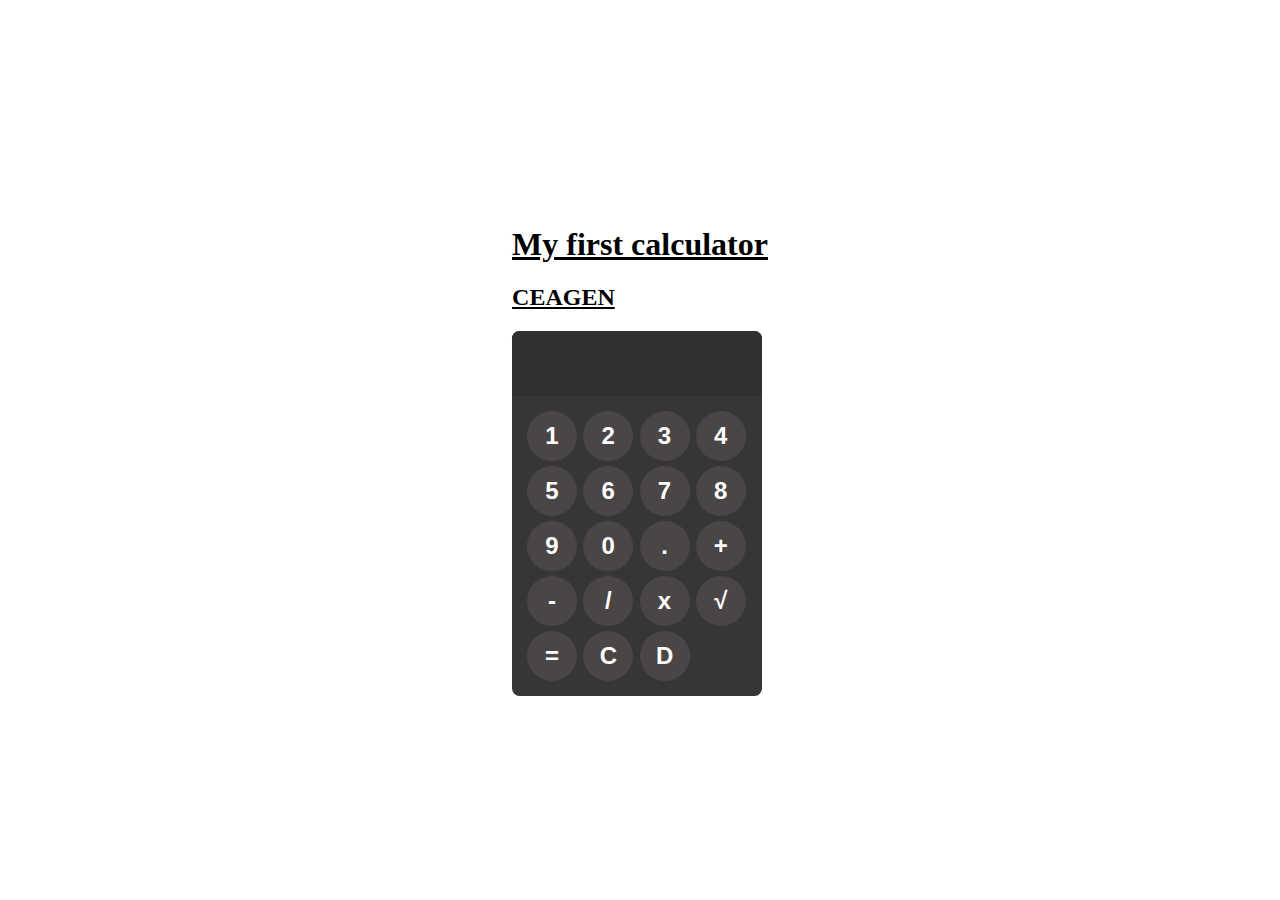
<file: Portfolio/Calculator/main.html>
<!DOCTYPE html>
<html lang="en">
<head>
    <meta charset="UTF-8">
    <meta name="viewport" content="width=device-width, initial-scale=1.0">
    <title>Calculator</title>
    <link rel="stylesheet" href="css/style.css">
    <script type="text/javascript" src="Script/script.js"></script>
</head>
<body>
    <div class="main-div">
        <h1>My first calculator</h1>
        <h2>CEAGEN</h2>
        <div class="calculator">
            <input id="display" readonly>
            <div id="num">
                <button onclick="appendToDisplay('1')">1</button>
                <button onclick="appendToDisplay('2')">2</button>
                <button onclick="appendToDisplay('3')">3</button>
                <button onclick="appendToDisplay('4')">4</button>
                <button onclick="appendToDisplay('5')">5</button>
                <button onclick="appendToDisplay('6')">6</button>
                <button onclick="appendToDisplay('7')">7</button>
                <button onclick="appendToDisplay('8')">8</button>
                <button onclick="appendToDisplay('9')">9</button>
                <button onclick="appendToDisplay('0')">0</button>
                <button onclick="appendToDisplay('.')">.</button>
                <button onclick="appendToDisplay('+')">+</button>
                <button onclick="appendToDisplay('-')">-</button>
                <button onclick="appendToDisplay('/')">/</button>
                <button onclick="appendToDisplay('*')">x</button>
                <button onclick=sqrt()>√</button>
                <button onclick="calculate()">=</button>
                <button onclick="clearDisplay()">C</button>
                <button onclick="deleteDisplay()">D</button>
            </div>
        </div>
    </div>
</body>
</html>
</file>
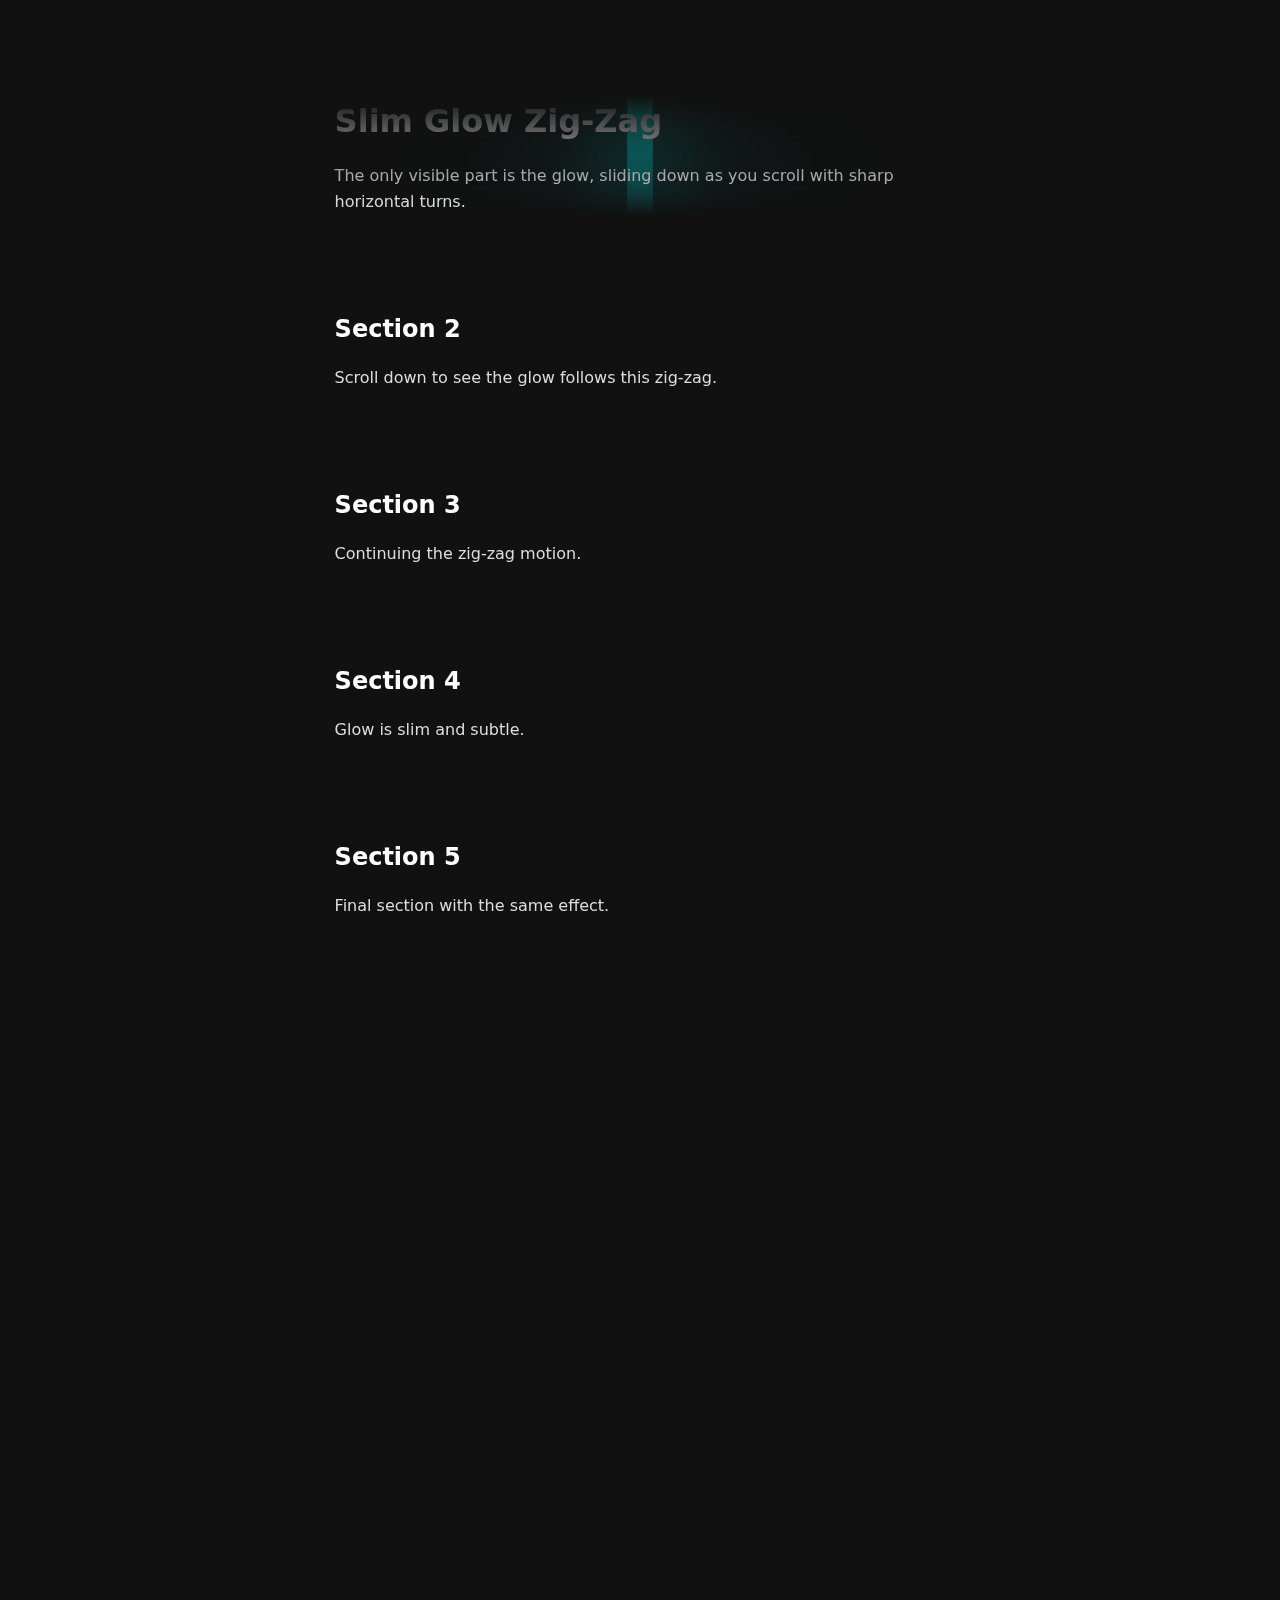
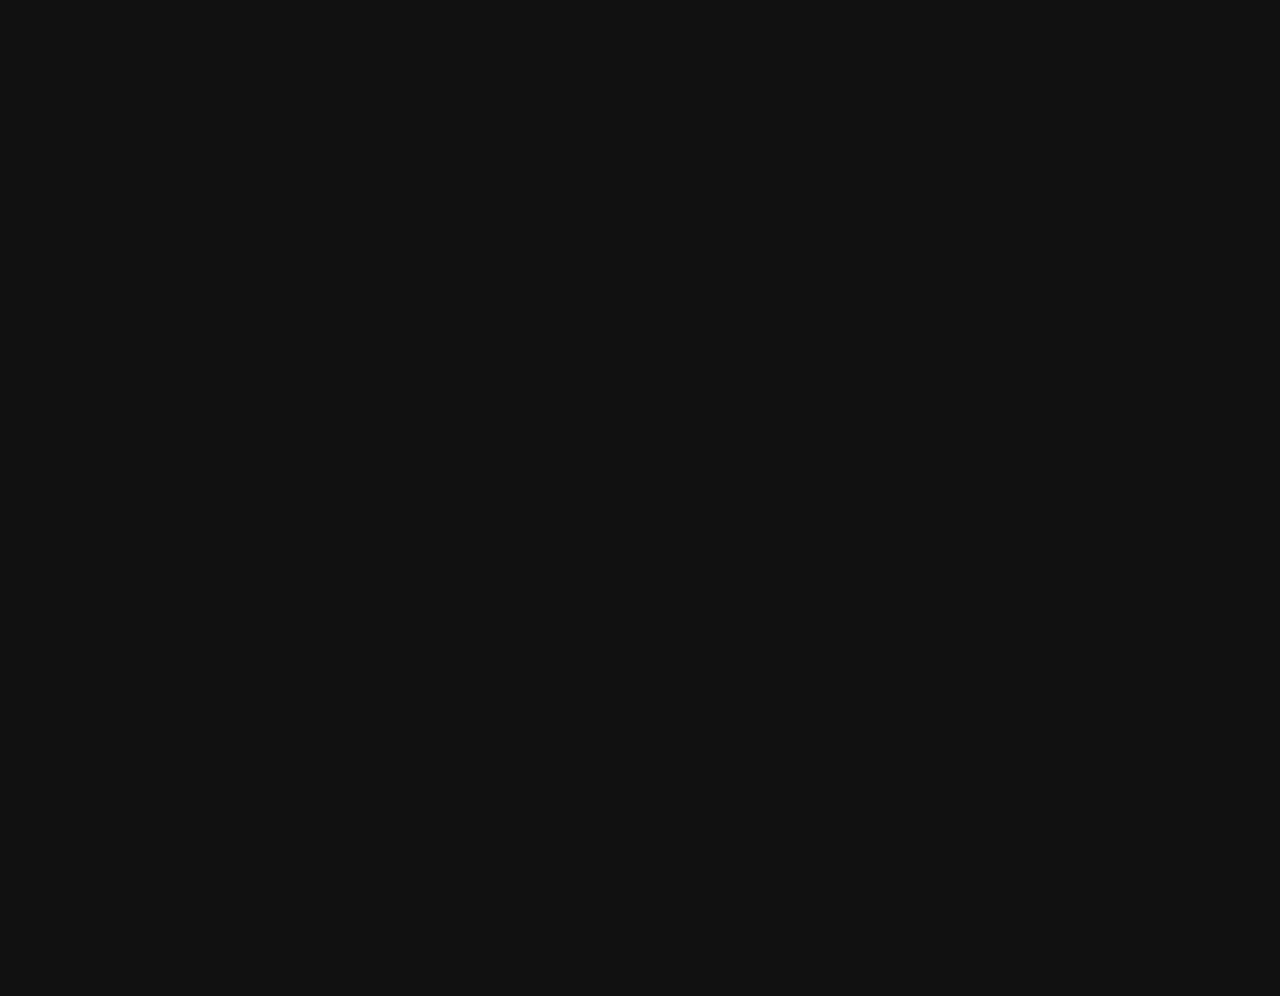
<file: Portfolio/Python/flask/lib.html>
<!DOCTYPE html>
<html lang="en">
<head>
  <meta charset="UTF-8" />
  <meta name="viewport" content="width=device-width, initial-scale=1.0"/>
  <title>Slim Glow Zig-Zag Path</title>
  <style>
    body {
      margin: 0;
      background: #111;
      color: #ddd;
      font: 16px/1.6 system-ui, sans-serif;
    }

    main {
      position: relative;
      min-height: 2500px;
      isolation: isolate;

      /* Fading at top/bottom */
      -webkit-mask-image: linear-gradient(
        to bottom,
        transparent 0,
        black 12vh,
        black calc(100% - 12vh),
        transparent 100%
      );
      mask-image: linear-gradient(
        to bottom,
        transparent 0,
        black 12vh,
        black calc(100% - 12vh),
        transparent 100%
      );
    }

    .glow-line {
      position: absolute;
      left: 0;
      width: 100%;
      height: 120px;
      pointer-events: none;
      z-index: 1;

      /* Fade bottom of the glow */
      mask-image: linear-gradient(to bottom, black 0%, transparent 100%);
      -webkit-mask-image: linear-gradient(to bottom, black 0%, transparent 100%);
    }

    .glow-line svg {
      width: 100%;
      height: 120px;
    }

    .glow-line path {
      fill: none;
      stroke: #00ffff;
      stroke-width: 2; /* slim glow */
      filter:
        drop-shadow(0 0 3px #00ffff)
        drop-shadow(0 0 8px #00ffff);
    }

    section {
      position: relative;
      max-width: 60ch;
      margin: 6rem auto;
      z-index: 2;
    }

    h1, h2 {
      color: #fff;
      margin: 0 0 0.25em;
    }
  </style>
</head>
<body>

  <main>
    <!-- Only glowing zig-zag, no base line -->
    <div class="glow-line" id="glow">
      <svg viewBox="0 0 100 120" preserveAspectRatio="xMidYMin slice">
        <path d="
          M50 0
          L50 40
          L90 40
          L90 80
        " />
      </svg>
    </div>

    <!-- Sample content for scrolling -->
    <section>
      <h1>Slim Glow Zig-Zag</h1>
      <p>The only visible part is the glow, sliding down as you scroll with sharp horizontal turns.</p>
    </section>
    <section><h2>Section 2</h2><p>Scroll down to see the glow follows this zig-zag.</p></section>
    <section><h2>Section 3</h2><p>Continuing the zig-zag motion.</p></section>
    <section><h2>Section 4</h2><p>Glow is slim and subtle.</p></section>
    <section><h2>Section 5</h2><p>Final section with the same effect.</p></section>
  </main>

  <script>
    const glow = document.getElementById('glow');

    function updateGlow() {
      glow.style.top = `${window.scrollY}px`;
    }

    window.addEventListener('scroll', updateGlow);
    window.addEventListener('resize', updateGlow);
    document.addEventListener('DOMContentLoaded', updateGlow);
  </script>

</body>
</html>
</file>
<file: Portfolio/Calculator/css/style.css>
body{
    margin: 0;
    display: flex;
    justify-content: center;
    align-items: center;
    height: 100vh;
}
h1{
    text-decoration: underline;
}
h2{
    text-decoration: underline;
}
.calculator{
    font-family: Arial, sans-serif;
    background-color: rgb(54, 54, 54);
    border-radius: 7.5px;
    max-width: 250px;
    overflow: hidden;
}
#display{
    width: 100%;
    padding: 10px;
    font-size: 2.5rem;
    border: none;
    background-color: rgb(48, 48, 49);
    text-align: left;
    color: white;
}
#num{
    display: grid;
    grid-template-columns: repeat(4, 0.25fr);
    gap: 5px;
    padding: 15px;
}
button{
    width: 50px;
    height: 50px;
    border: none;
    border-radius: 25px;
    background-color: rgb(75, 70, 70);
    color: white;
    cursor: pointer;
    font-size: 1.5rem;
    font-weight: bold;
}
button:hover{
    background-color: rgb(154, 154, 158);
}
button:active{
    background-color: rgb(95, 95, 97);
}
</file>
